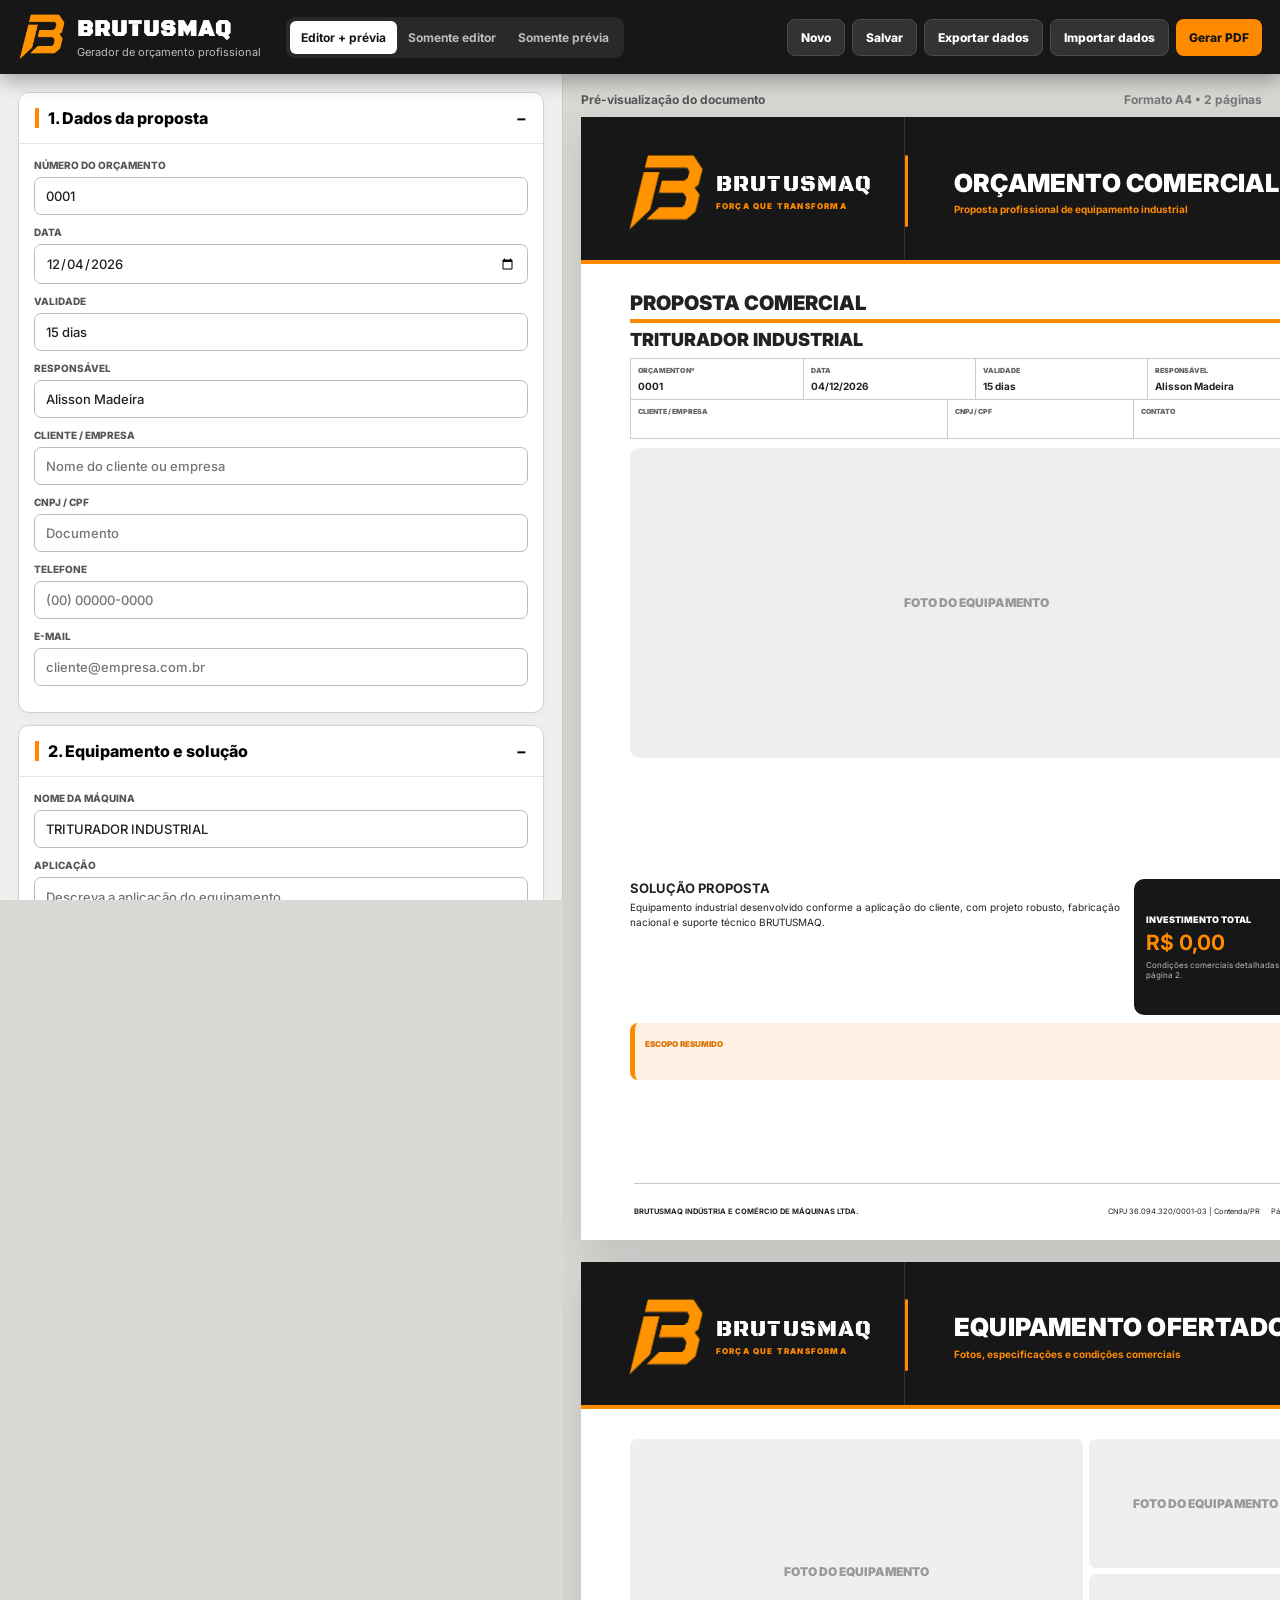
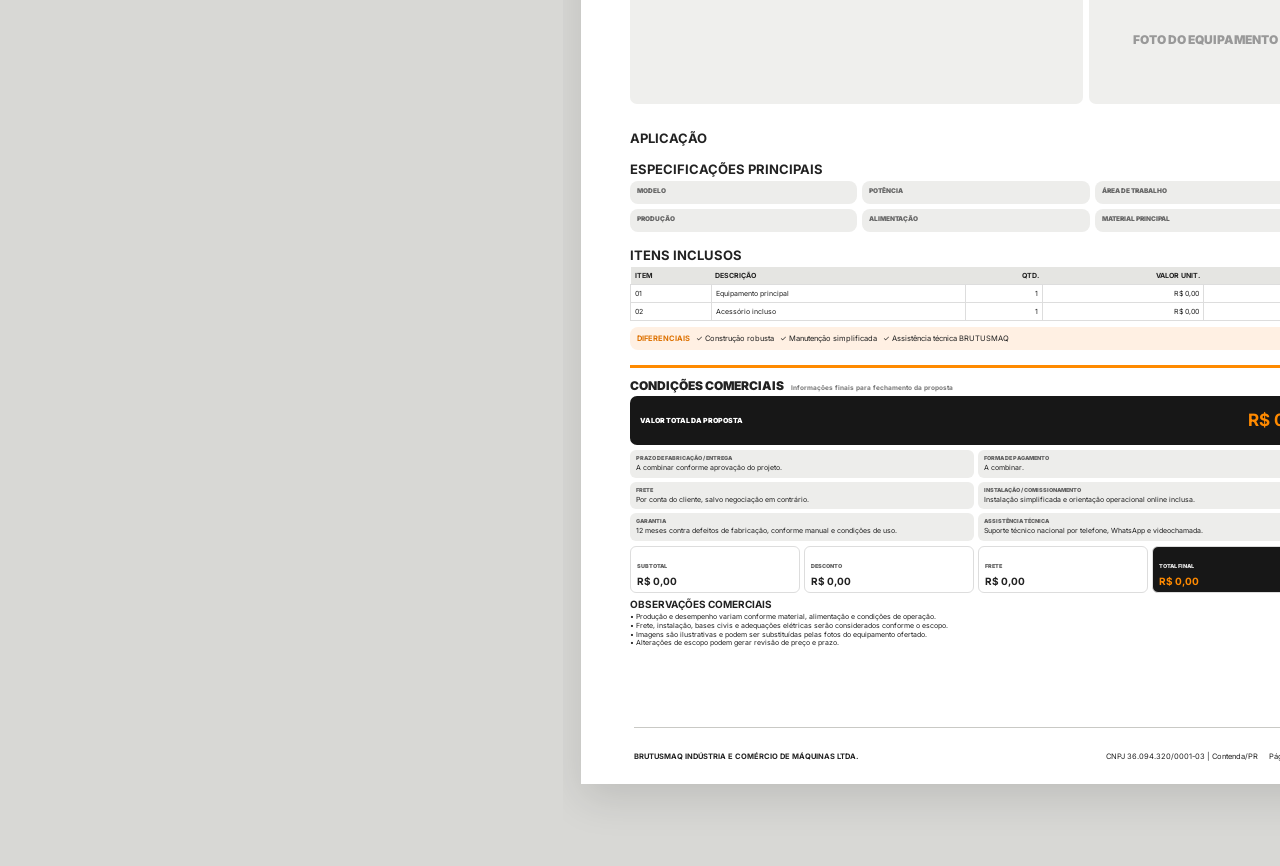
<file: index.html>
<!doctype html>
<html lang="pt-BR">
<head>
  <meta charset="utf-8">
  <meta name="viewport" content="width=device-width,initial-scale=1">
  <meta name="theme-color" content="#171717">
  <title>Gerador de Orçamento | BRUTUSMAQ</title>
  <link rel="preconnect" href="https://fonts.googleapis.com">
  <link rel="preconnect" href="https://fonts.gstatic.com" crossorigin>
  <link href="https://fonts.googleapis.com/css2?family=Black+Ops+One&family=Inter:wght@400;500;600;700;800&display=swap" rel="stylesheet">
  <link rel="stylesheet" href="styles.css?v=26">
  <link rel="stylesheet" href="pdf-layout-fixes.css?v=5">
</head>
<body>
  <header class="appbar no-print">
    <div class="appbrand">
      <img src="assets/logo-b.png" alt="Símbolo BRUTUSMAQ">
      <div><strong>BRUTUSMAQ</strong><span>Gerador de orçamento profissional</span></div>
    </div>
    <nav class="view-tabs" aria-label="Visualização">
      <button class="active" data-view="split">Editor + prévia</button>
      <button data-view="editor">Somente editor</button>
      <button data-view="preview">Somente prévia</button>
    </nav>
    <div class="app-actions">
      <button class="btn secondary" id="newBtn">Novo</button>
      <button class="btn secondary" id="saveBtn">Salvar</button>
      <button class="btn secondary" id="exportBtn">Exportar dados</button>
      <label class="btn secondary file-btn">Importar dados<input id="importInput" type="file" accept="application/json" hidden></label>
      <button class="btn primary" id="pdfBtn">Gerar PDF</button>
    </div>
  </header>

  <main class="workspace split" id="workspace">
    <aside class="editor no-print" id="editor">
      <section class="editor-section open">
        <button class="section-toggle"><span>1. Dados da proposta</span><b>−</b></button>
        <div class="section-content two-columns">
          <label>Número do orçamento<input id="quoteNumber" value="0001"></label>
          <label>Data<input id="quoteDate" type="date"></label>
          <label>Validade<input id="validity" value="15 dias"></label>
          <label>Responsável<input id="responsible" value="Alisson Madeira"></label>
          <label class="wide">Cliente / empresa<input id="clientName" placeholder="Nome do cliente ou empresa"></label>
          <label>CNPJ / CPF<input id="clientDoc" placeholder="Documento"></label>
          <label>Telefone<input id="clientPhone" placeholder="(00) 00000-0000"></label>
          <label class="wide">E-mail<input id="clientEmail" type="email" placeholder="cliente@empresa.com.br"></label>
        </div>
      </section>

      <section class="editor-section open">
        <button class="section-toggle"><span>2. Equipamento e solução</span><b>−</b></button>
        <div class="section-content">
          <label>Nome da máquina<input id="machineName" value="TRITURADOR INDUSTRIAL"></label>
          <label>Aplicação<textarea id="application" rows="4" placeholder="Descreva a aplicação do equipamento"></textarea></label>
          <label>Solução proposta<textarea id="solution" rows="5">Equipamento industrial desenvolvido conforme a aplicação do cliente, com projeto robusto, fabricação nacional e suporte técnico BRUTUSMAQ.</textarea></label>
          <label>Escopo resumido<textarea id="scopeSummary" rows="3" placeholder="Equipamento principal e acessórios inclusos"></textarea></label>
          <div class="upload-grid">
            <div class="upload-slot">
              <label class="upload-card"><span>Foto principal</span><input type="file" accept="image/*" data-image="heroImage"><small>Clique para substituir</small></label>
              <button type="button" class="remove-photo-btn" data-remove-image="heroImage" hidden>Remover foto principal</button>
            </div>
            <div class="upload-slot">
              <label class="upload-card"><span>Foto técnica 1</span><input type="file" accept="image/*" data-image="gallery1"><small>Clique para substituir</small></label>
              <button type="button" class="remove-photo-btn" data-remove-image="gallery1" hidden>Remover foto técnica 1</button>
            </div>
            <div class="upload-slot">
              <label class="upload-card"><span>Foto técnica 2</span><input type="file" accept="image/*" data-image="gallery2"><small>Clique para substituir</small></label>
              <button type="button" class="remove-photo-btn" data-remove-image="gallery2" hidden>Remover foto técnica 2</button>
            </div>
            <div class="upload-slot">
              <label class="upload-card"><span>Foto técnica 3</span><input type="file" accept="image/*" data-image="gallery3"><small>Clique para substituir</small></label>
              <button type="button" class="remove-photo-btn" data-remove-image="gallery3" hidden>Remover foto técnica 3</button>
            </div>
          </div>
        </div>
      </section>

      <section class="editor-section open">
        <button class="section-toggle"><span>3. Especificações</span><b>−</b></button>
        <div class="section-content two-columns">
          <label>Modelo<input id="model" placeholder="Ex.: BM-T800"></label>
          <label>Potência<input id="power" placeholder="Ex.: 30 cv"></label>
          <label>Área de trabalho<input id="workArea" placeholder="Dimensões"></label>
          <label>Produção<input id="production" placeholder="kg/h ou m³/h"></label>
          <label>Alimentação<input id="voltage" placeholder="220/380 V trifásico"></label>
          <label>Material principal<input id="material" placeholder="Aço carbono"></label>
        </div>
      </section>

      <section class="editor-section open">
        <button class="section-toggle"><span>4. Itens e valores</span><b>−</b></button>
        <div class="section-content">
          <div class="section-actions"><button class="btn primary small" id="addItemBtn">+ Adicionar item</button></div>
          <div id="itemEditor" class="item-editor"></div>
          <div class="value-fields two-columns">
            <label>Desconto (R$)<input id="discount" type="number" min="0" step="0.01" value="0"></label>
            <label>Frete (R$)<input id="freightValue" type="number" min="0" step="0.01" value="0"></label>
          </div>
        </div>
      </section>

      <section class="editor-section open">
        <button class="section-toggle"><span>5. Condições comerciais</span><b>−</b></button>
        <div class="section-content two-columns">
          <label>Prazo de fabricação / entrega<textarea id="delivery" rows="3">A combinar conforme aprovação do projeto.</textarea></label>
          <label>Forma de pagamento<textarea id="payment" rows="3">A combinar.</textarea></label>
          <label>Condição de frete<textarea id="freightCondition" rows="3">Por conta do cliente, salvo negociação em contrário.</textarea></label>
          <label>Instalação / comissionamento<textarea id="installation" rows="3">Instalação simplificada e orientação operacional online inclusa.</textarea></label>
          <label>Garantia<textarea id="warranty" rows="3">12 meses contra defeitos de fabricação, conforme manual e condições de uso.</textarea></label>
          <label>Assistência técnica<textarea id="support" rows="3">Suporte técnico nacional por telefone, WhatsApp e videochamada.</textarea></label>
          <label class="wide">Observações comerciais<textarea id="notes" rows="7">• Produção e desempenho variam conforme material, alimentação e condições de operação.
• Frete, instalação, bases civis e adequações elétricas serão considerados conforme o escopo.
• Imagens são ilustrativas e podem ser substituídas pelas fotos do equipamento ofertado.
• Alterações de escopo podem gerar revisão de preço e prazo.</textarea></label>
        </div>
      </section>
    </aside>

    <section class="preview-area" id="previewArea">
      <div class="preview-toolbar no-print"><span>Pré-visualização do documento</span><em id="previewPageCount">Formato A4 • 3 páginas</em></div>
      <div id="documentPreview"></div>
    </section>
  </main>

  <div class="toast no-print" id="toast"></div>
  <script src="app.js?v=32"></script>
  <script>
    (() => {
      const removeButtons = [...document.querySelectorAll('[data-remove-image]')];

      function refreshPhotoButtons() {
        removeButtons.forEach(button => {
          button.hidden = !state.images[button.dataset.removeImage];
        });
      }

      removeButtons.forEach(button => {
        button.addEventListener('click', () => {
          const imageId = button.dataset.removeImage;
          if (!state.images[imageId]) return;
          delete state.images[imageId];
          const input = document.querySelector(`input[data-image="${imageId}"]`);
          if (input) input.value = '';
          renderPreview();
          autosave();
          refreshPhotoButtons();
          toast('Foto removida.');
        });
      });

      document.querySelectorAll('input[type=file][data-image]').forEach(input => {
        input.addEventListener('change', () => setTimeout(refreshPhotoButtons, 80));
      });

      const originalApply = apply;
      apply = function(data) {
        originalApply(data);
        refreshPhotoButtons();
      };

      refreshPhotoButtons();
    })();
  </script>
</body>
</html>
</file>
<file: styles.css>
*{box-sizing:border-box}
:root{--black:#171717;--black-2:#262626;--orange:#ff8a00;--orange-dark:#dd7100;--gray-50:#f7f7f6;--gray-100:#eeeeec;--gray-200:#ddddda;--gray-400:#9c9c96;--ink:#222;--white:#fff;--shadow:0 14px 40px rgba(0,0,0,.12)}
html{scroll-behavior:smooth} body{margin:0;background:#d8d8d5;color:var(--ink);font-family:Inter,Arial,sans-serif} button,input,textarea{font:inherit} button{cursor:pointer}
.appbar{position:sticky;top:0;z-index:100;min-height:74px;padding:10px 18px;background:var(--black);color:#fff;display:flex;align-items:center;gap:18px;box-shadow:0 6px 20px #0005}
.appbrand{display:flex;align-items:center;gap:11px;min-width:250px}.appbrand img{width:48px;height:48px;object-fit:contain}.appbrand strong{display:block;font-family:'Black Ops One',Impact,sans-serif;font-size:22px;letter-spacing:1px}.appbrand span{display:block;color:#bdbdb8;font-size:11px;margin-top:2px}
.view-tabs{display:flex;background:#292929;border-radius:9px;padding:4px}.view-tabs button{border:0;background:transparent;color:#bdbdb8;border-radius:6px;padding:9px 11px;font-size:12px;font-weight:700}.view-tabs button.active{background:#fff;color:#171717}
.app-actions{margin-left:auto;display:flex;gap:7px;flex-wrap:wrap;justify-content:flex-end}.btn{border:0;border-radius:8px;padding:10px 13px;font-weight:800;font-size:12px;display:inline-flex;align-items:center;justify-content:center}.btn.primary{background:var(--orange);color:#141414}.btn.primary:hover{background:#ff9d28}.btn.secondary{background:#333;color:#fff;border:1px solid #4a4a4a}.btn.small{padding:8px 11px}.file-btn{position:relative}
.workspace{display:grid;min-height:calc(100vh - 74px)}.workspace.split{grid-template-columns:minmax(380px,44%) minmax(650px,56%)}.workspace.editor{grid-template-columns:1fr}.workspace.editor .preview-area{display:none}.workspace.preview{grid-template-columns:1fr}.workspace.preview .editor{display:none}
.editor{background:#efefed;border-right:1px solid #c8c8c4;padding:18px;overflow:auto;max-height:calc(100vh - 74px);position:sticky;top:74px}.editor-section{background:#fff;border:1px solid #d2d2cf;border-radius:11px;margin-bottom:12px;overflow:hidden;box-shadow:0 3px 10px #00000008}.section-toggle{width:100%;border:0;background:#fff;padding:15px 16px;display:flex;align-items:center;justify-content:space-between;font-weight:800;text-align:left}.section-toggle span{border-left:4px solid var(--orange);padding-left:9px}.section-content{display:none;border-top:1px solid #e5e5e2;padding:15px}.editor-section.open .section-content{display:block}.section-content label{display:grid;gap:6px;font-size:10px;font-weight:800;text-transform:uppercase;color:#555;margin-bottom:11px}.section-content input,.section-content textarea{width:100%;border:1px solid #bdbdb7;border-radius:7px;background:#fff;color:#222;padding:10px 11px;font-size:13px;font-weight:500;text-transform:none;outline:none}.section-content input:focus,.section-content textarea:focus{border-color:var(--orange);box-shadow:0 0 0 3px #ff8a0022}.section-content textarea{resize:vertical;line-height:1.45}.two-columns{display:grid;grid-template-columns:1fr 1fr;gap:0 11px}.two-columns .wide{grid-column:1/-1}
.upload-grid{display:grid;grid-template-columns:1fr 1fr;gap:9px}.upload-card{position:relative;min-height:86px;border:2px dashed #aaa!important;border-radius:9px;padding:14px!important;display:flex!important;align-items:center;justify-content:center;flex-direction:column;background:#f7f7f5;cursor:pointer;text-align:center;margin:0!important}.upload-card input{position:absolute;inset:0;opacity:0;cursor:pointer}.upload-card span{color:var(--orange-dark);font-weight:900}.upload-card small{margin-top:5px;color:#777;text-transform:none}.section-actions{display:flex;justify-content:flex-end;margin-bottom:10px}
.item-editor{display:grid;gap:9px}.item-card{border:1px solid #d6d6d2;border-radius:9px;background:#fafaf9;padding:10px}.item-card-head{display:flex;justify-content:space-between;align-items:center;margin-bottom:8px}.item-card-head strong{font-size:12px}.remove-item{border:0;background:#7d2424;color:#fff;border-radius:6px;padding:6px 9px;font-weight:800}.item-grid{display:grid;grid-template-columns:72px minmax(180px,1fr) 80px 120px;gap:8px}.item-grid label{margin:0}.value-fields{margin-top:12px}.preview-area{min-width:0;padding:18px 18px 60px;overflow:auto}.preview-toolbar{display:flex;justify-content:space-between;color:#555;font-size:12px;font-weight:700;margin:0 auto 10px;width:min(210mm,100%)}.preview-toolbar em{font-style:normal;color:#777}
.doc-page{position:relative;width:210mm;min-height:297mm;margin:0 auto 22px;background:#fff;box-shadow:var(--shadow);display:flex;flex-direction:column;overflow:hidden}.doc-header{height:37mm;display:grid;grid-template-columns:42% 58%;border-bottom:4px solid var(--orange)}.doc-brand{background:var(--black);color:#fff;display:flex;align-items:center;gap:10px;padding:10mm 12mm}.doc-brand img{width:25mm;height:25mm;object-fit:contain}.doc-brand-name{font-family:'Black Ops One',Impact,sans-serif;font-size:23px;letter-spacing:1px}.doc-brand-tag{color:var(--orange);font-size:9px;font-weight:900;letter-spacing:1px;margin-top:3px}.doc-title{padding:10mm 12mm;display:flex;flex-direction:column;justify-content:center}.doc-title h1{margin:0;font-size:24px;line-height:1}.doc-title p{margin:7px 0 0;color:#666;font-size:11px}.doc-body{padding:11mm 15mm 17mm;flex:1}.doc-footer{height:15mm;margin:0 14mm;border-top:1px solid #c9c9c5;display:grid;grid-template-columns:1fr auto auto;gap:11px;align-items:center;font-size:7.5px}.doc-footer strong{font-size:7.5px}.eyebrow{display:block;width:100%;font-size:24px;font-weight:900;border-bottom:4px solid var(--orange);padding-bottom:5px}.machine-name{font-size:22px;font-weight:900;margin:9px 0 12px}.meta{display:grid;grid-template-columns:repeat(4,1fr);border:1px solid #ccc;margin-bottom:12px}.meta-cell{padding:7px;border-right:1px solid #ccc}.meta-cell:last-child{border-right:0}.meta-cell span{display:block;font-size:7px;font-weight:900;color:#666}.meta-cell strong{display:block;font-size:10px;margin-top:5px;min-height:12px}.client-strip{display:grid;grid-template-columns:1.7fr 1fr 1fr;border:1px solid #ccc;border-top:0;margin-top:-12px;margin-bottom:12px}.client-strip>div{padding:7px;border-right:1px solid #ccc}.client-strip>div:last-child{border-right:0}.client-strip span{display:block;font-size:7px;font-weight:900;color:#666}.client-strip strong{display:block;font-size:9px;margin-top:4px;min-height:11px}.image-frame{background:#eee;border-radius:10px;overflow:hidden;position:relative}.image-frame img{width:100%;height:100%;object-fit:cover}.image-frame.empty:after{content:'FOTO DO EQUIPAMENTO';position:absolute;inset:0;display:grid;place-items:center;color:#999;font-weight:900;font-size:12px}.hero{height:105mm}.proposal-grid{display:grid;grid-template-columns:1.4fr .6fr;gap:12px;margin-top:12px}.doc-section h2{font-size:15px;margin:0 0 7px}.doc-text{font-size:10px;line-height:1.55;white-space:pre-line}.investment{background:var(--black);color:#fff;border-radius:10px;padding:14px;display:flex;flex-direction:column;justify-content:center}.investment span{font-size:9px;font-weight:900}.investment strong{color:var(--orange);font-size:24px;margin:7px 0}.investment small{color:#bdbdb8;font-size:8px}.scope{background:#fff0e3;border-left:5px solid var(--orange);border-radius:8px;padding:10px 12px;margin-top:11px}.scope span{font-size:8px;font-weight:900;color:var(--orange-dark)}
.gallery{height:79mm;display:grid;grid-template-columns:1.65fr .85fr;gap:10px;margin-bottom:65mm}.gallery-side{display:grid;grid-template-rows:1fr 1fr;gap:10px}.specs{display:grid;grid-template-columns:repeat(3,1fr);gap:7px}.spec{background:#ededeb;border-radius:8px;padding:9px}.spec span{display:block;font-size:7px;font-weight:900;color:#666}.spec strong{display:block;font-size:10px;margin-top:6px}.items-table{width:100%;border-collapse:collapse;font-size:8px;margin-top:5px}.items-table th{background:#e5e5e2;padding:6px;text-align:left}.items-table td{border:1px solid #ddd;padding:6px;vertical-align:top}.items-table .right{text-align:right;white-space:nowrap}.differentials{background:#fff0e3;border-radius:8px;padding:10px;margin-top:10px;font-size:9px}.differentials b{color:var(--orange-dark)}
.total-banner{background:var(--black);color:#fff;border-radius:10px;padding:14px 17px;display:flex;justify-content:space-between;align-items:center}.total-banner span{font-size:10px;font-weight:900}.total-banner strong{font-size:25px;color:var(--orange)}.commercial{display:grid;grid-template-columns:1fr 1fr;gap:8px;margin-top:12px}.commercial-card{background:#ededeb;border-radius:8px;padding:10px}.commercial-card span{display:block;font-size:7px;font-weight:900;color:#666}.commercial-card p{font-size:9px;line-height:1.45;white-space:pre-line;margin:6px 0 0}.summary-values{display:grid;grid-template-columns:repeat(4,1fr);gap:7px;margin:12px 0}.sum-card{border:1px solid #ddd;border-radius:8px;padding:9px}.sum-card span{font-size:7px;font-weight:900;color:#666}.sum-card strong{display:block;font-size:13px;margin-top:5px}.sum-card.final{background:var(--black);color:#fff}.sum-card.final span{color:#ddd}.sum-card.final strong{color:var(--orange)}.approval{border-top:3px solid var(--orange);margin-top:12px;padding-top:8px}.approval-grid{display:grid;grid-template-columns:1fr 1fr;gap:10px}.signature{height:30px;border-bottom:1px solid #777;font-size:7px;color:#777;display:flex;align-items:end;padding-bottom:3px}.toast{position:fixed;right:18px;bottom:18px;z-index:200;background:#171717;color:#fff;border-radius:8px;padding:12px 16px;font-size:12px;opacity:0;transform:translateY(8px);transition:.2s}.toast.show{opacity:1;transform:none}
@media(max-width:1200px){.workspace.split{grid-template-columns:420px minmax(600px,1fr)}.appbar{align-items:flex-start;flex-wrap:wrap}.view-tabs{order:3}.editor{top:118px;max-height:calc(100vh - 118px)}}
@media(max-width:850px){.workspace.split{display:block}.editor{position:static;max-height:none}.preview-area{overflow:auto}.app-actions{margin-left:0}.view-tabs{display:none}.doc-page{transform-origin:top left}}
@page{size:A4;margin:0}
/* Cabeçalho oficial BRUTUSMAQ - regra única para prévia e PDF */
.doc-page{border-right:4px solid var(--orange)}
.doc-header{position:relative;height:39mm;min-height:39mm;grid-template-columns:41% 59%;background:var(--black);border-bottom:0;overflow:hidden}
.doc-header::after{content:"";position:absolute;left:0;right:0;bottom:0;height:4px;background:var(--orange);z-index:3}
.doc-brand{position:relative;background:transparent;color:#fff;gap:10px;padding:8mm 9mm 7mm 12mm;border-right:1px solid rgba(255,255,255,.12);min-width:0;overflow:hidden}
.doc-brand img{width:21mm;height:21mm;flex:0 0 21mm;object-fit:contain;object-position:center;filter:drop-shadow(0 1px 0 rgba(255,255,255,.08))}
.doc-brand-name{font-family:'Black Ops One',Impact,sans-serif;font-size:22px;line-height:1;letter-spacing:1.2px;color:#fff;white-space:nowrap}
.doc-brand-tag{color:var(--orange);font-size:8px;font-weight:900;letter-spacing:1.2px;margin-top:5px;white-space:nowrap}
.doc-title{position:relative;padding:8mm 12mm 7mm 13mm;background:transparent;color:#fff;min-width:0}
.doc-title::before{content:"";position:absolute;left:0;top:10mm;bottom:10mm;width:3px;border-radius:3px;background:var(--orange)}
.doc-title h1{color:#fff;font-size:25px;line-height:1.05;font-weight:900;letter-spacing:.2px}
.doc-title p{color:var(--orange);font-size:10px;font-weight:700}
@media(max-width:1100px){.doc-brand-name{font-size:19px}.doc-title h1{font-size:22px}}

@media print{
  *{-webkit-print-color-adjust:exact!important;print-color-adjust:exact!important}
  html,body{width:210mm;background:#fff}
  body{margin:0}
  .no-print{display:none!important}
  .workspace,.preview-area,#documentPreview{display:block!important;width:210mm!important;margin:0!important;padding:0!important;overflow:visible!important}
  .doc-page{width:210mm;min-height:297mm;margin:0!important;box-shadow:none;border-right:4px solid var(--orange)!important;break-after:page;page-break-after:always}
  .doc-page:last-child{break-after:auto;page-break-after:auto}
  .doc-header,.doc-brand,.doc-title{background:var(--black)!important;color:#fff!important}
  .doc-header::after,.doc-title::before{background:var(--orange)!important}
  .doc-brand-name,.doc-title h1{color:#fff!important}
  .doc-brand-tag,.doc-title p{color:var(--orange)!important}
}
</file>
<file: pdf-layout-fixes.css>
/* Correção de paginação do PDF e controles de fotos */
.upload-slot{display:grid;gap:6px;min-width:0}
.remove-photo-btn{width:100%;border:1px solid #a83a31;border-radius:7px;background:#fff;color:#8e2821;padding:7px 10px;font-size:11px;font-weight:800}
.remove-photo-btn:hover{background:#8e2821;color:#fff}
.remove-photo-btn[hidden]{display:none!important}

.gallery .image-frame{background:#efefed}
.gallery .image-frame img{object-fit:contain;object-position:center}

/* Todas as folhas permanecem exatamente no formato A4. */
.doc-page{height:297mm;min-height:297mm;max-height:297mm;overflow:hidden}
.doc-page .doc-body{min-height:0;overflow:hidden}

/* Capa: a solução tem uma área fixa. O excedente vai para folhas de continuação. */
.page-cover .doc-body{padding:7mm 13mm 9mm}
.page-cover .eyebrow{font-size:20px;padding-bottom:4px}
.page-cover .machine-name{font-size:18px;margin:6px 0 8px}
.page-cover .meta{margin-bottom:9px}
.page-cover .client-strip{margin-top:-9px;margin-bottom:9px}
.page-cover .hero{height:82mm}
.page-cover .proposal-grid{height:36mm;grid-template-columns:minmax(0,1.45fr) minmax(49mm,.55fr);gap:9px;margin-top:calc(8px + 30mm);align-items:stretch}
.page-cover .solution-main-card{min-width:0;overflow:hidden;padding:1px 0}
.page-cover .solution-main-card h2{font-size:13px;margin-bottom:4px}
.page-cover .solution-main-text{font-size:10px;line-height:1.48;max-height:24mm;overflow:hidden}
.page-cover .solution-continues{margin-top:3px;color:#a65200;font-size:7.5px;font-weight:900;text-transform:uppercase}
.page-cover .investment{height:36mm;min-height:36mm;max-height:36mm;padding:11px 12px;align-self:start;overflow:hidden}
.page-cover .investment strong{font-size:21px;margin:5px 0}
.page-cover .scope{min-height:15mm;max-height:21mm;overflow:hidden;padding:8px 10px;margin-top:8px}
.page-cover .scope .doc-text{font-size:8.5px;line-height:1.35;max-height:14mm;overflow:hidden}

/* Folhas automáticas para textos longos da solução. */
.page-solution-continuation .doc-body{padding:10mm 15mm 12mm;display:flex;flex-direction:column;gap:8mm}
.continuation-identification{display:grid;grid-template-columns:2fr 1.4fr .7fr;border:1px solid #d1d1ce;border-radius:8px;overflow:hidden}
.continuation-identification>div{padding:8px 10px;border-right:1px solid #d1d1ce;min-width:0}
.continuation-identification>div:last-child{border-right:0}
.continuation-identification span{display:block;color:#6a6a65;font-size:7px;font-weight:900}
.continuation-identification strong{display:block;margin-top:4px;font-size:9px;overflow-wrap:anywhere}
.continuation-solution{flex:1;min-height:0;padding:8mm;border:1px solid #dededb;border-left:5px solid var(--orange);border-radius:9px;background:#fafaf9;overflow:hidden}
.continuation-solution h2{font-size:15px;margin-bottom:8px}
.continuation-solution .doc-text{font-size:10px;line-height:1.58;white-space:pre-line;overflow-wrap:anywhere}
.continuation-total{flex:0 0 auto;display:flex;align-items:center;justify-content:space-between;background:var(--black);color:#fff;border-radius:9px;padding:10px 14px}
.continuation-total span{font-size:8px;font-weight:900}
.continuation-total strong{font-size:18px;color:var(--orange)}

/* Página do equipamento: usa classe própria, mesmo quando existem páginas extras. */
.page-equipment .doc-body{padding:8mm 13mm 10mm}
.page-equipment .gallery{height:70mm;gap:6px;margin-bottom:7mm}
.page-equipment .gallery-side{gap:6px}
.page-equipment .image-frame{border-radius:7px}
.page-equipment .doc-section{margin-top:4mm}
.page-equipment .gallery + .doc-section{margin-top:0}
.page-equipment .doc-section h2{margin-bottom:4px;font-size:13px}
.page-equipment .doc-text{font-size:9px;line-height:1.4}
.page-equipment .specs{gap:5px}
.page-equipment .spec{padding:6px 7px}
.page-equipment .spec span{font-size:6.5px}
.page-equipment .spec strong{margin-top:3px;font-size:8.5px}
.page-equipment .items-table{margin-top:3px;font-size:7px}
.page-equipment .items-table th,.page-equipment .items-table td{padding:4px}
.page-equipment .differentials{margin-top:6px;padding:7px;font-size:7.5px}

/* Página comercial: o preço fica sempre dentro da folha. */
.page-commercial .doc-body{padding:9mm 14mm 11mm}
.page-commercial .total-banner{min-height:19mm;flex:0 0 auto}
.page-commercial .commercial{gap:6px;margin-top:9px}
.page-commercial .commercial-card{padding:8px}
.page-commercial .summary-values{margin:9px 0}
.page-commercial .approval{margin-top:8px}

/* Quando houver espaço, as condições comerciais fecham a página do equipamento. */
.page-equipment.with-commercial .commercial-inline{margin-top:4mm;padding-top:3mm;border-top:3px solid var(--orange)}
.inline-commercial-title{display:flex;align-items:baseline;gap:7px;margin-bottom:4px}
.inline-commercial-title h2{margin:0;font-size:12px;line-height:1;font-weight:900}
.inline-commercial-title span{color:#777;font-size:6.5px;font-weight:700}
.commercial-inline .total-banner{min-height:13mm;border-radius:7px;padding:7px 10px}
.commercial-inline .total-banner span{font-size:7px}
.commercial-inline .total-banner strong{font-size:17px}
.commercial-inline .commercial{gap:4px;margin-top:5px}
.commercial-inline .commercial-card{border-radius:6px;padding:5px 6px}
.commercial-inline .commercial-card span{font-size:5.5px}
.commercial-inline .commercial-card p{font-size:7px;line-height:1.25;margin:3px 0 0}
.commercial-inline .summary-values{gap:4px;margin:5px 0}
.commercial-inline .sum-card{border-radius:6px;padding:5px 6px}
.commercial-inline .sum-card span{font-size:5.5px}
.commercial-inline .sum-card strong{font-size:10px;margin-top:3px}
.page-equipment .commercial-inline .commercial-notes{margin-top:0}
.page-equipment .commercial-inline .commercial-notes h2{font-size:10px;margin:0 0 3px}
.commercial-inline .commercial-notes .doc-text{font-size:7px;line-height:1.25}

/* Permite medir a paginação mesmo na visualização "Somente editor". */
.preview-area.pagination-measure{display:block!important;position:fixed!important;left:-10000px!important;top:0!important;width:210mm!important;padding:0!important;visibility:hidden!important;overflow:visible!important}

.pdf-text-measure{font-family:Inter,Arial,sans-serif;box-sizing:border-box}

@media print{
  .doc-page{width:210mm!important;height:297mm!important;min-height:297mm!important;max-height:297mm!important;overflow:hidden!important;break-inside:avoid!important;page-break-inside:avoid!important}
  .page-cover .hero{height:82mm!important}
  .page-cover .proposal-grid{height:36mm!important}
  .page-cover .investment{height:36mm!important;min-height:36mm!important;max-height:36mm!important}
  .page-equipment .doc-body{padding:8mm 13mm 10mm!important}
  .page-equipment .gallery{height:70mm!important;margin-bottom:7mm!important}
  .page-equipment .gallery .image-frame img{object-fit:contain!important}
}
</file>
